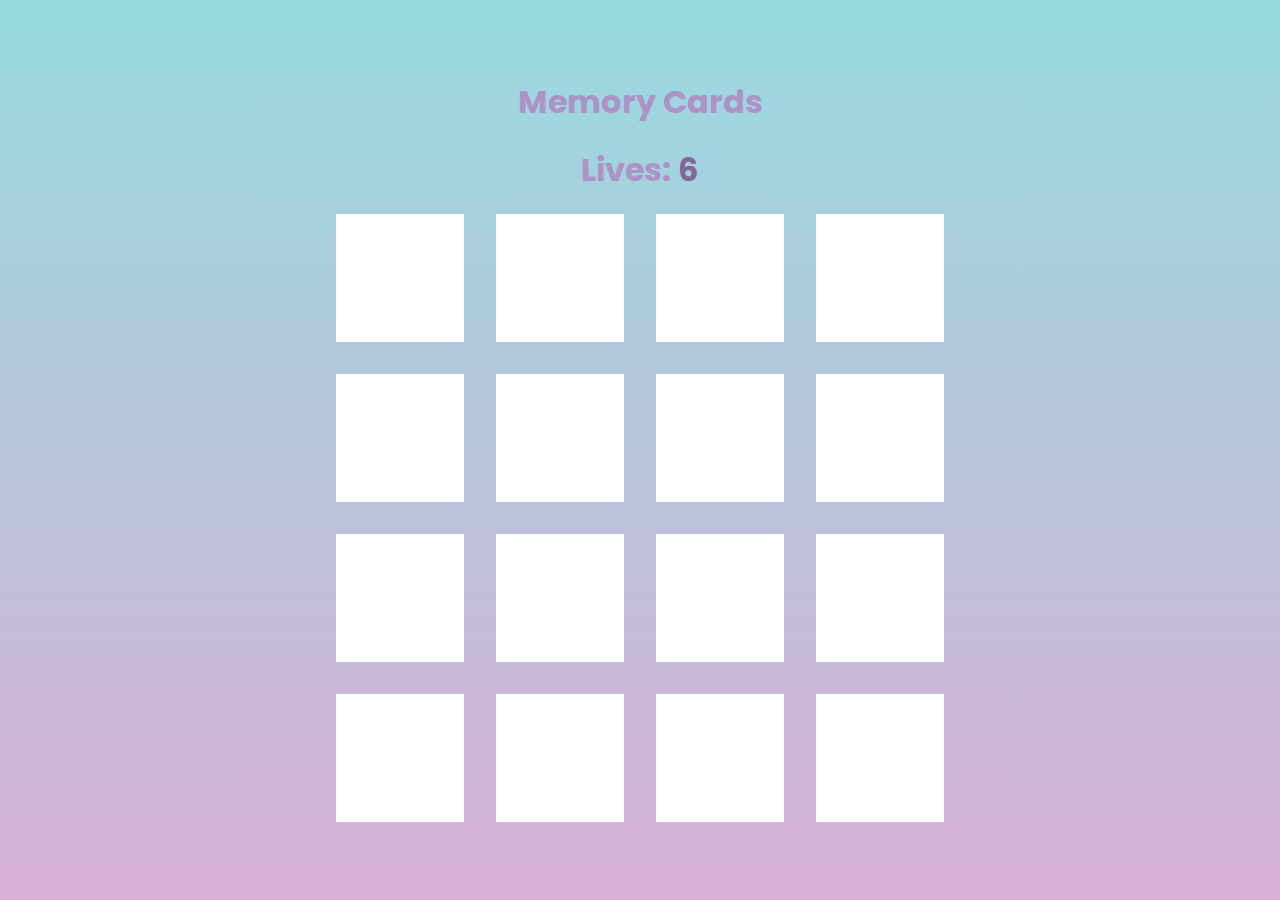
<file: memory-cards/index.html>
<!DOCTYPE html>
<html lang="en">
<head>
    <meta charset="UTF-8">
    <meta http-equiv="X-UA-Compatible" content="IE=edge">
    <meta name="viewport" content="width=device-width, initial-scale=1.0">
    <title>Memory Cards - Vanilla JS</title>
    <link rel="stylesheet" href="./style.css">
</head>
<body>
    <h1>Memory Cards</h1>
    <h1>Lives: <span class="playerLivesCount"></span></h1>
    <section></section>
    <script src="app.js"></script>
</body>
</html>
</file>
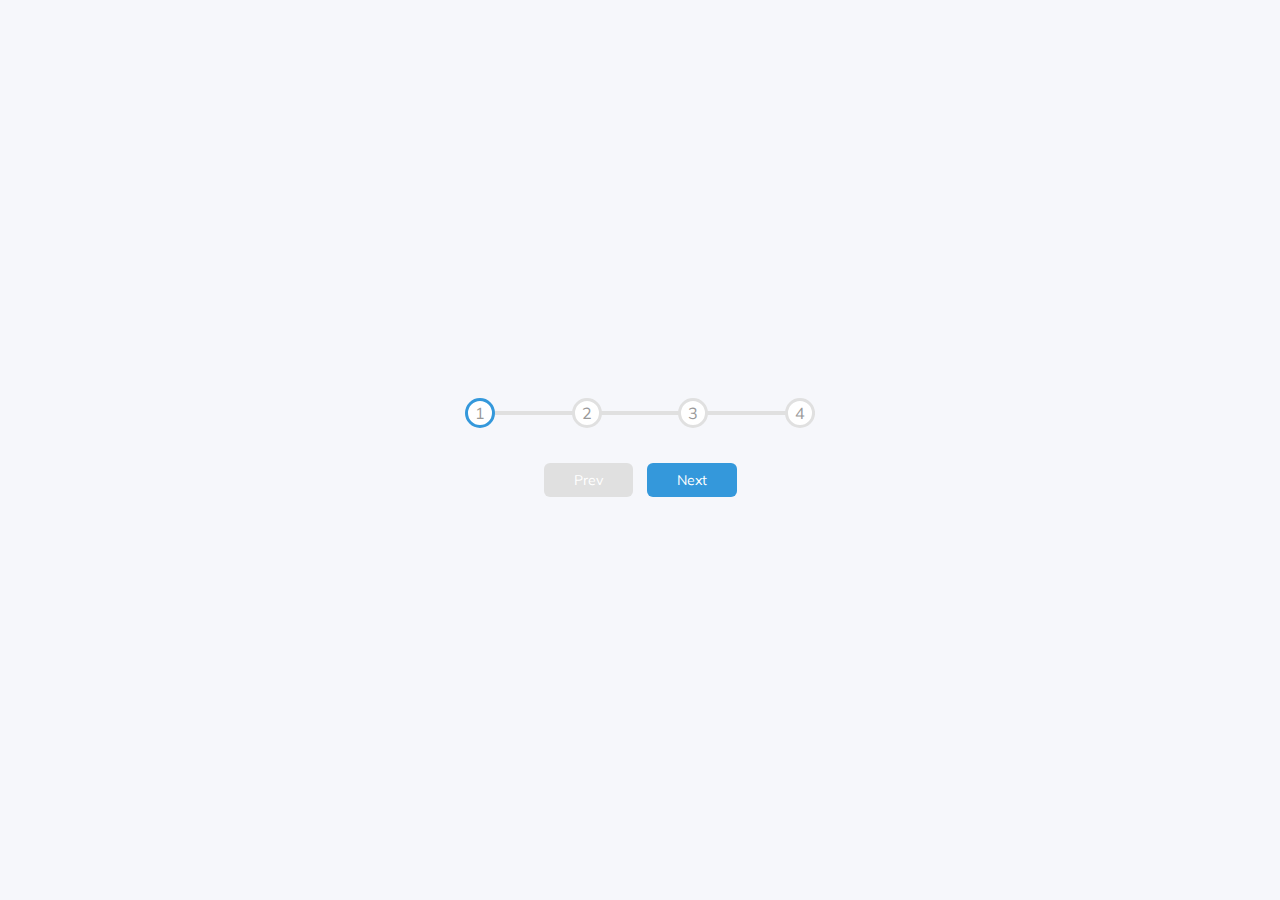
<file: progress-steps/index.html>
<!DOCTYPE html>
<html lang="en">

<head>
    <meta charset="UTF-8">
    <meta http-equiv="X-UA-Compatible" content="IE=edge">
    <meta name="viewport" content="width=device-width, initial-scale=1.0">
    <link rel="stylesheet" href="./style.css">
    <title>Progress Steps</title>
</head>

<body>
    <div class="container">
        <div class="progress-container">
            <div class="progress" id="progress"></div>
            <div class="circle active">1</div>
            <div class="circle">2</div>
            <div class="circle">3</div>
            <div class="circle">4</div>
        </div>

        <button class="btn" id="prev" disabled>Prev</button>
        <button class="btn" id="next">Next</button>

    </div>
    <script src="./script.js"></script>
</body>

</html>
</file>
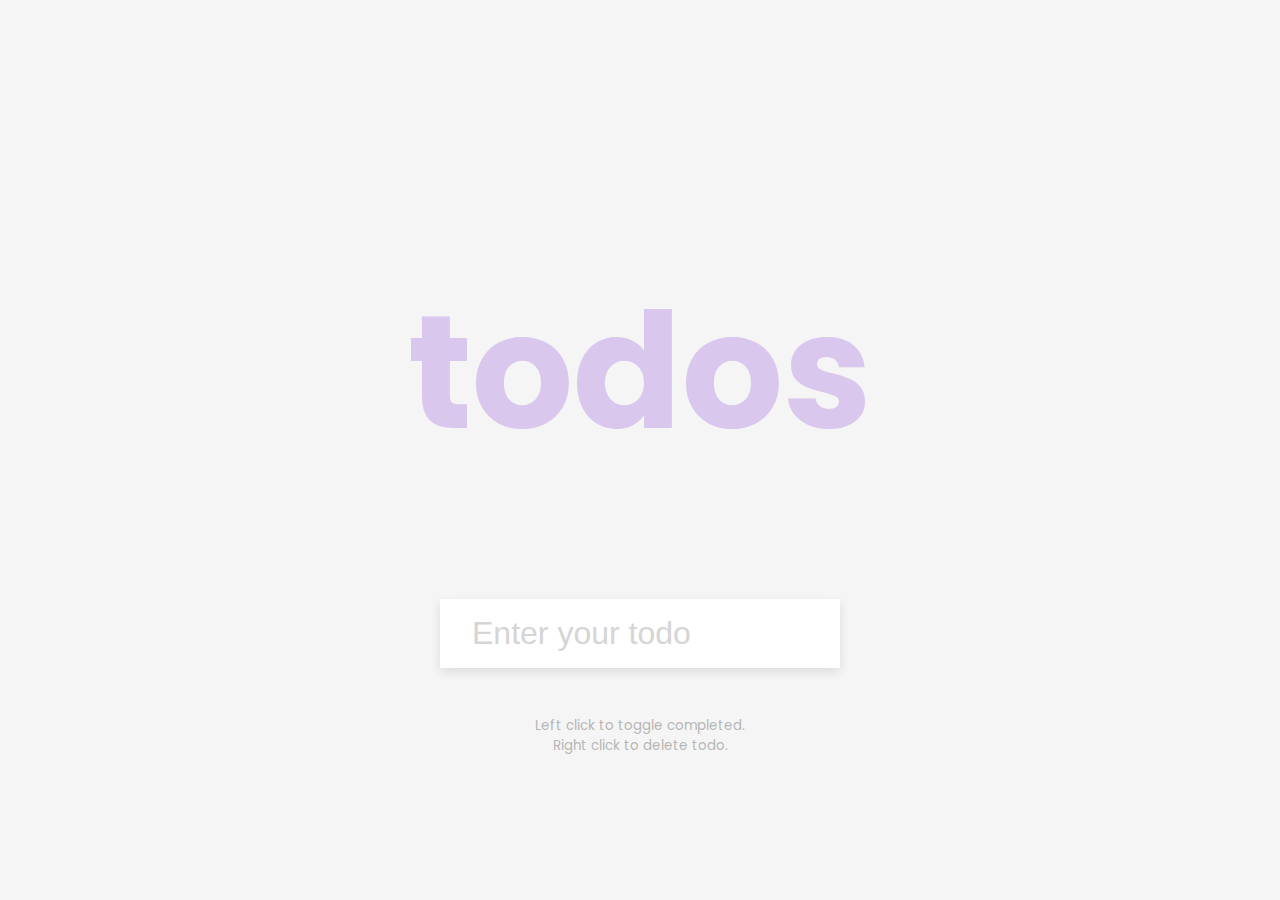
<file: todo-list/index.html>
<!DOCTYPE html>
<html lang="en">

<head>
    <meta charset="UTF-8">
    <meta http-equiv="X-UA-Compatible" content="IE=edge">
    <meta name="viewport" content="width=device-width, initial-scale=1.0">
    <link rel="stylesheet" href="./style.css">
    <title>Todo List</title>
</head>

<body>
    <h1>todos</h1>
    <form id="form">
        <input type="text" class="input" id="input" placeholder="Enter your todo" autocomplete="off">
    
        <ul class="todos" id="todos"></ul>
    </form>

    <small>
        Left click to toggle completed.<br>
        Right click to delete todo.
    </small>
    
    <script src="./script.js"></script>
</body>

</html>
</file>
<file: memory-cards/style.css>
@import url('https://fonts.googleapis.com/css2?family=Poppins:wght@200;400&display=swap');

* {
    margin: 0;
    padding: 0;
    box-sizing: border-box;
}

body {
    height: 100vh;
    font-family: 'Poppins', sans-serif;
    background-color: #D9AFD9;
    background-image: linear-gradient(0deg, #D9AFD9 0%, #97D9E1 100%);
    display: flex;
    justify-content: center;
    align-items: center;
    flex-direction: column;
}

h1 {
    margin-bottom: 20px;
    color: rgb(172, 146, 197);
}

.playerLivesCount {
    color: rgb(127, 103, 150);
}

section {
    display: grid;
    grid-template-columns: repeat(4, 8rem);
    grid-template-rows: repeat(4, 8rem);
    grid-gap: 2rem;
    perspective: 800px;
}

.card {
    position: relative;
    transform-style: preserve-3d;
    transition: transform 2s cubic-bezier(0.175, 0.885, 0.32, 1.275);
    box-shadow: rgba(0,0,0,0.2) 0px 5px 15;
}

.face,
.back {
    width: 100%;
    height: 100%;
    position: absolute;
    pointer-events: none;
}

.back {
    background: white;
    backface-visibility: hidden;
}

.face {
    transform: rotateY(-180deg);
}

.toggleCard {
    transform: rotateY(180deg);
}
</file>
<file: progress-steps/style.css>
@import url('https://fonts.googleapis.com/css2?family=Muli&display=swap');
:root {
    --line-border-fill: #3498db;
    --line-border-empty: #e0e0e0;
}

* {
    box-sizing: border-box;
}

body {
    background-color: #f6f7fb;
    font-family: 'Muli', sans-serif;
    display: flex;
    align-items: center;
    justify-content: center;
    height: 100vh;
    overflow: hidden;
    margin: 0;
}

.container {
    text-align: center;
}

.progress-container {
    display: flex;
    justify-content: space-between;
    position: relative;
    margin-bottom: 30px;
    max-width: 100%;
    width: 350px;
}

.progress-container::before {
    content: '';
    background-color: var(--line-border-empty);
    position: absolute;
    top: 50%;
    left: 0;
    transform: translateY(-50%);
    height: 4px;
    width: 100%;
    z-index: -1;
}

.progress {
    background-color: var(--line-border-fill);
    position: absolute;
    top: 50%;
    left: 0;
    transform: translateY(-50%);
    height: 4px;
    width: 0%;
    z-index: -1;
    transition: 0.4 ease;
}

.circle {
    background-color: #fff;
    color: #999;
    border-radius: 50%;
    height: 30px;
    width: 30px;
    display: flex;
    align-items: center;
    justify-content: center;
    border: 3px solid var(--line-border-empty);
    transition: .4s ease;
}

.circle.active {
    border-color: var(--line-border-fill);
}

.btn {
    background-color: var(--line-border-fill);
    color: white;
    border: 0;
    border-radius: 6px;
    font-family: inherit;
    cursor: pointer;
    padding: 8px 30px;
    margin: 5px;
    font-size: 14px;
}

.btn:active {
    transform: scale(0.98);
}

.btn:focus {
    outline: 0;
}

.btn:disabled {
    background-color: var(--line-border-empty);
    cursor: not-allowed;
}
</file>
<file: todo-list/style.css>
@import url('https://fonts.googleapis.com/css2?family=Poppins:wght@200;400&display=swap');

* {
    box-sizing: border-box;
}

body {
    background-color: #f5f5f5;
    color: #444;
    font-family: 'Poppins', sans-serif;
    display: flex;
    flex-direction: column;
    align-items: center;
    justify-content: center;
    height: 100vh;
    margin: 0;
}

h1 {
    color: rgba(179,131,226);
    font-size: 10rem;
    text-align: center;
    opacity: 0.4;
}

form {
    box-shadow:  0 4px 10px rgba(0, 0, 0, 0.1);
    max-width: 100%;
    width: 400px;
}

.input {
    border: none;
    color: #444;
    font-size: 2rem;
    padding: 1rem 2rem;
    display: block;
    width: 100%;
}

.input::placeholder {
    color: #d5d5d5;
}

.input:focus {
    outline-color: rgba(179,131,226);
}

.todos {
    background-color: #fff;
    padding: 0;
    margin: 0;
    list-style-type: none;
}

.todos li {
    border-top: 1px solid #e5e5e5;
    cursor: pointer;
    font-size: 1.5rem;
    padding: 1rem 2rem;
}

.todos li.completed {
    color: #b6b6b6;
    text-decoration: line-through;
}

small {
    color: #b5b5b5;
    margin-top: 3rem;
    text-align: center;
}
</file>
